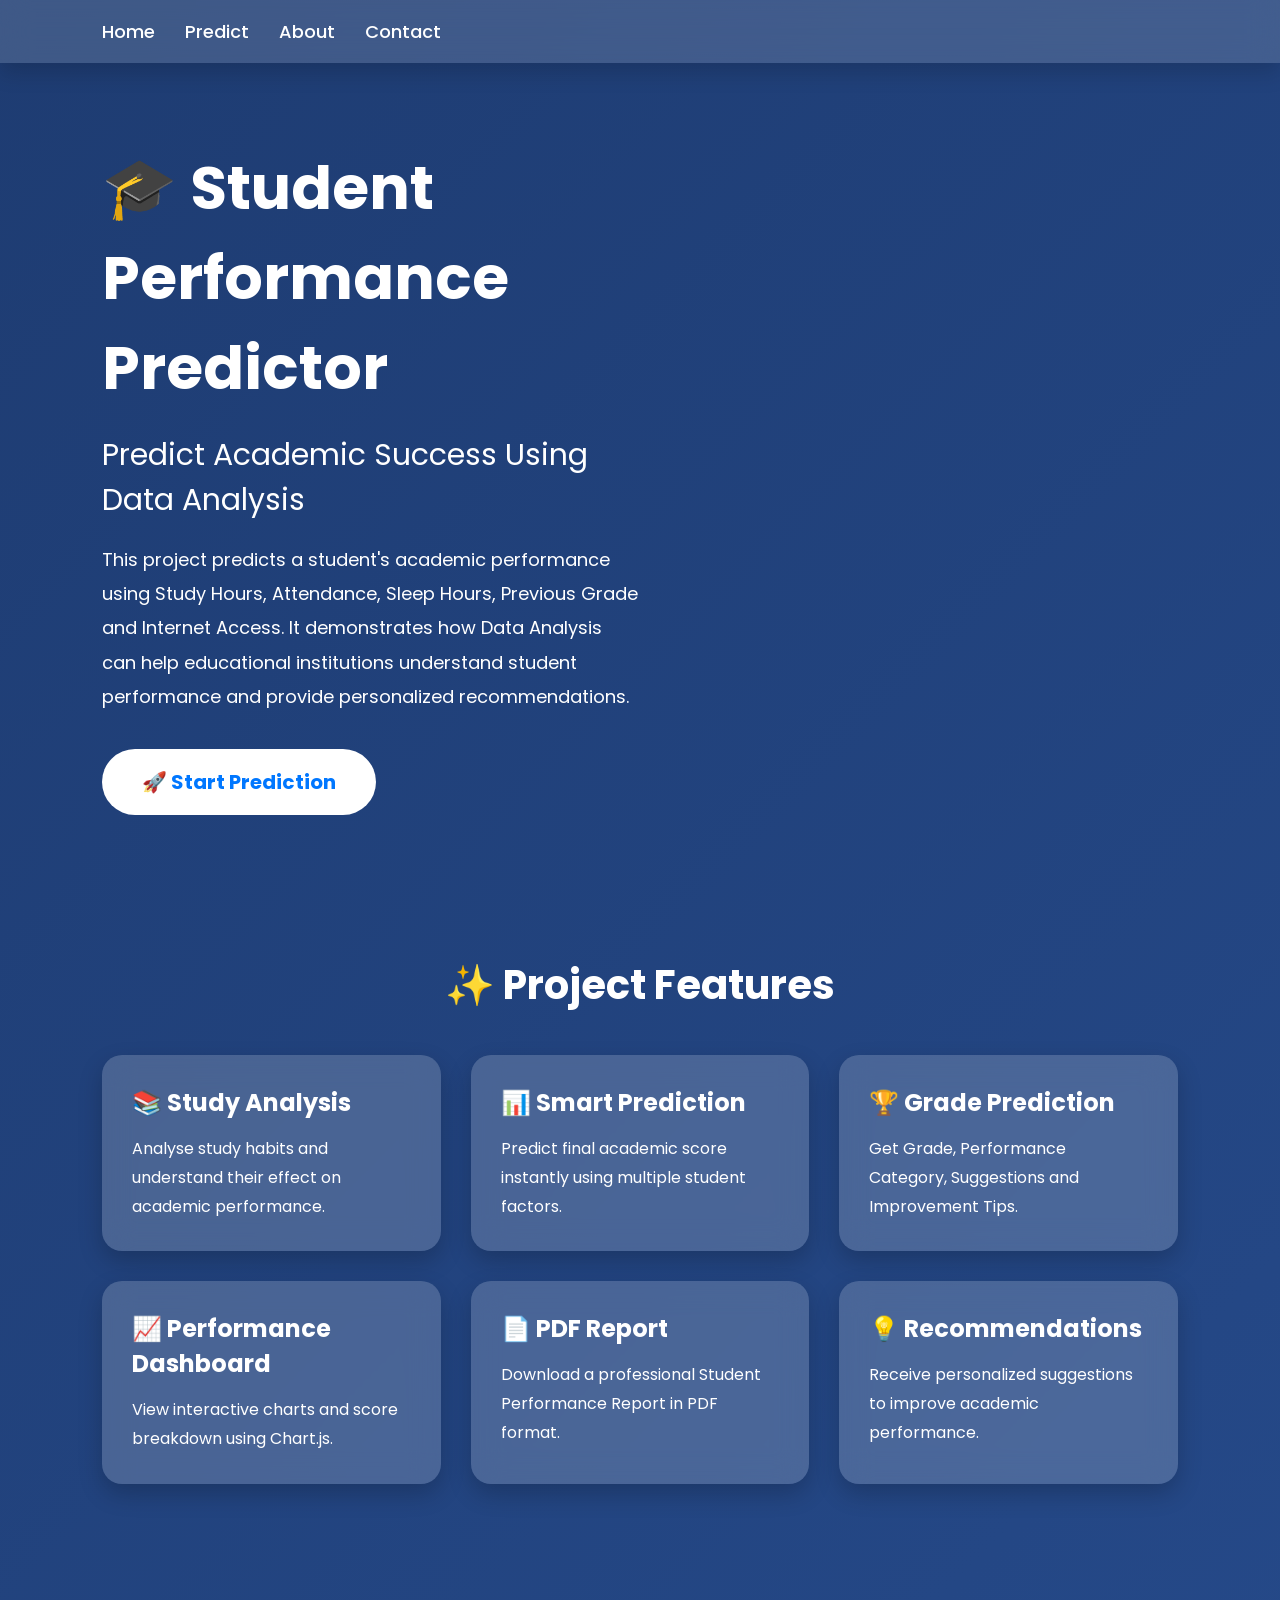
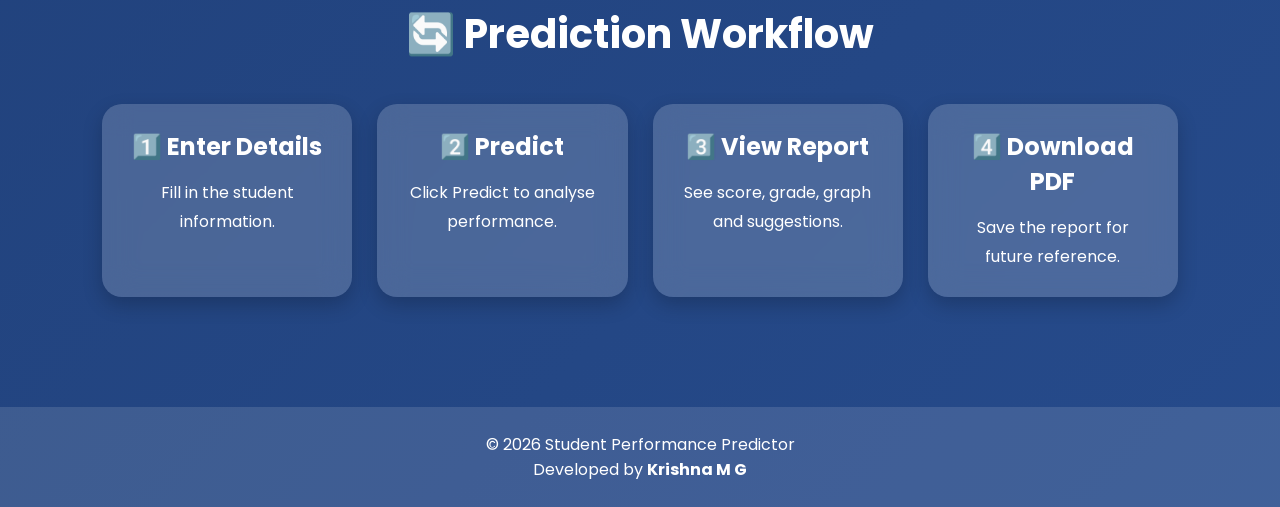
<file: index.html>
<!DOCTYPE html>
<html lang="en">

<head>
    <meta charset="UTF-8">
    <meta name="viewport" content="width=device-width, initial-scale=1.0">
    <title>Student Performance Predictor</title>

    <link rel="stylesheet" href="style.css">
</head>

<body>

    <nav>

        

        <ul>

            <li><a href="index.html">Home</a></li>
            <li><a href="predict.html">Predict</a></li>

            <li><a href="about.html">About</a></li>

            <li><a href="contact.html">Contact</a></li>

        </ul>

    </nav>

    <section class="hero">

        <div class="hero-text">

            <h1>🎓 Student Performance Predictor</h1>

            <h3>Predict Academic Success Using Data Analysis</h3>

            <p>

                This project predicts a student's academic performance
                using Study Hours, Attendance, Sleep Hours,
                Previous Grade and Internet Access.

                It demonstrates how Data Analysis can help educational
                institutions understand student performance and
                provide personalized recommendations.

            </p>

            <a href="predict.html" class="btn">
                🚀 Start Prediction
            </a>

        </div>

        

    </section>

    <section class="features">

        <h2>✨ Project Features</h2>

        <div class="feature-box">

            <div class="card">

                <h3>📚 Study Analysis</h3>

                <p>

                    Analyse study habits and understand
                    their effect on academic performance.

                </p>

            </div>

            <div class="card">

                <h3>📊 Smart Prediction</h3>

                <p>

                    Predict final academic score instantly
                    using multiple student factors.

                </p>

            </div>

            <div class="card">

                <h3>🏆 Grade Prediction</h3>

                <p>

                    Get Grade, Performance Category,
                    Suggestions and Improvement Tips.

                </p>

            </div>

            <div class="card">

                <h3>📈 Performance Dashboard</h3>

                <p>

                    View interactive charts and score
                    breakdown using Chart.js.

                </p>

            </div>

            <div class="card">

                <h3>📄 PDF Report</h3>

                <p>

                    Download a professional Student
                    Performance Report in PDF format.

                </p>

            </div>

            <div class="card">

                <h3>💡 Recommendations</h3>

                <p>

                    Receive personalized suggestions
                    to improve academic performance.

                </p>

            </div>

        </div>

    </section>

    <section class="workflow">

        <h2>🔄 Prediction Workflow</h2>

        <div class="steps">

            <div class="step">
                <h3>1️⃣ Enter Details</h3>
                <p>Fill in the student information.</p>
            </div>

            <div class="step">
                <h3>2️⃣ Predict</h3>
                <p>Click Predict to analyse performance.</p>
            </div>

            <div class="step">
                <h3>3️⃣ View Report</h3>
                <p>See score, grade, graph and suggestions.</p>
            </div>

            <div class="step">
                <h3>4️⃣ Download PDF</h3>
                <p>Save the report for future reference.</p>
            </div>

        </div>

    </section>

    <footer>

        <p>

            © 2026 Student Performance Predictor

        </p>

        <p>

            Developed by <strong>Krishna M G</strong>

        </p>

    </footer>

</body>

</html>
</file>
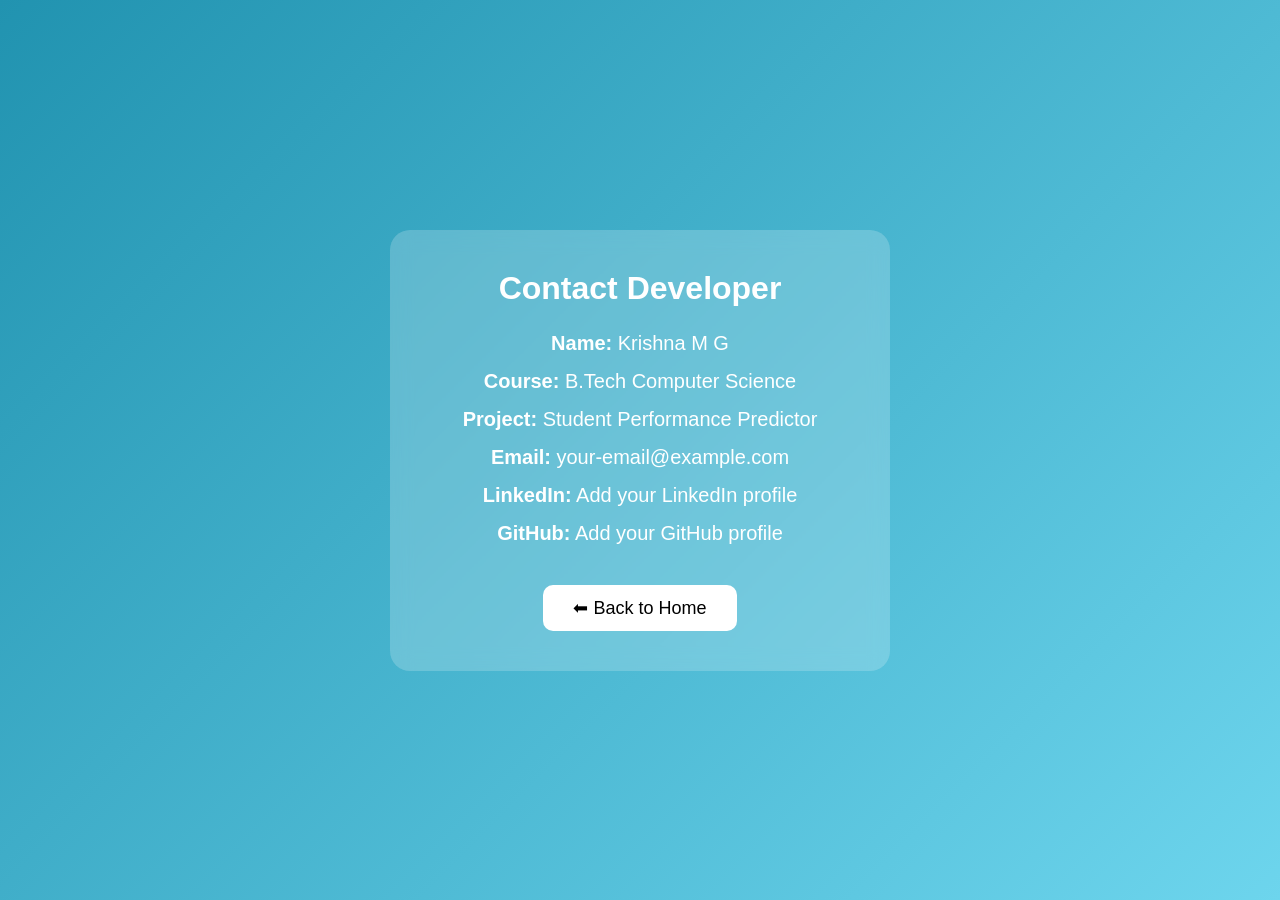
<file: about.html>
<!DOCTYPE html>
<html lang="en">
<head>
<meta charset="UTF-8">
<meta name="viewport" content="width=device-width, initial-scale=1.0">
<title>Contact</title>

<style>

*{
margin:0;
padding:0;
box-sizing:border-box;
font-family:Arial,sans-serif;
}

body{
background:linear-gradient(135deg,#2193b0,#6dd5ed);
display:flex;
justify-content:center;
align-items:center;
height:100vh;
}

.card{

background:rgba(255,255,255,.2);

backdrop-filter:blur(10px);

padding:40px;

border-radius:20px;

color:white;

width:500px;

text-align:center;

}

h1{

margin-bottom:25px;

}

p{

font-size:20px;

margin:15px 0;

}

a{

color:#ffe600;

text-decoration:none;

}

button{

margin-top:25px;

padding:12px 30px;

border:none;

border-radius:10px;

background:white;

font-size:18px;

cursor:pointer;

}

</style>

</head>

<body>

<div class="card">

<h1>Contact Developer</h1>

<p><b>Name:</b> Krishna M G</p>

<p><b>Course:</b> B.Tech Computer Science</p>

<p><b>Project:</b> Student Performance Predictor</p>

<p><b>Email:</b> your-email@example.com</p>

<p><b>LinkedIn:</b> Add your LinkedIn profile</p>

<p><b>GitHub:</b> Add your GitHub profile</p>

<button onclick="location.href='index.html'">
⬅ Back to Home
</button>



</div>

</body>
</html>
</file>
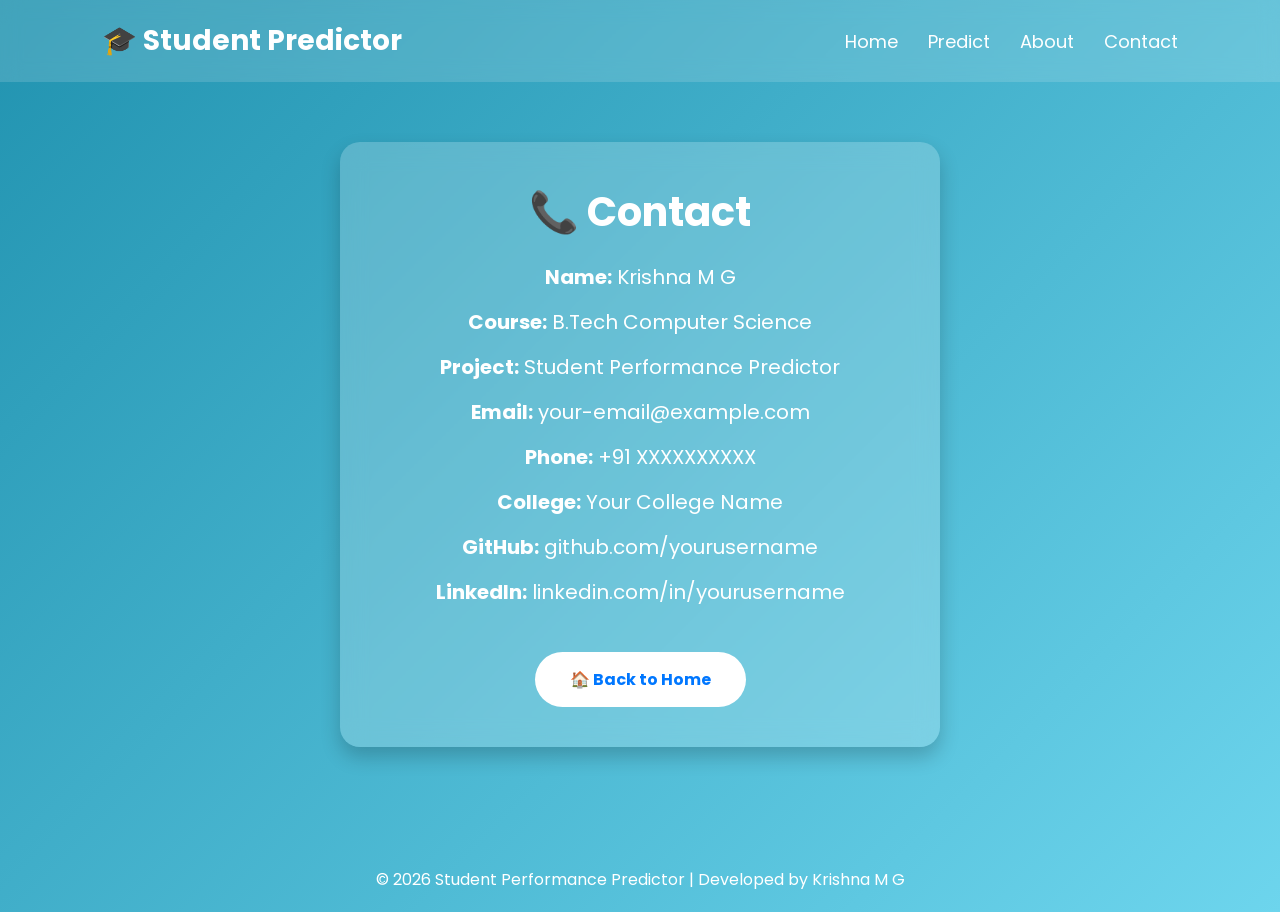
<file: contact.html>
<!DOCTYPE html>
<html lang="en">
<head>
<meta charset="UTF-8">
<meta name="viewport" content="width=device-width, initial-scale=1.0">
<title>Contact - Student Performance Predictor</title>

<link href="https://fonts.googleapis.com/css2?family=Poppins:wght@300;400;600;700&display=swap" rel="stylesheet">

<style>

*{
    margin:0;
    padding:0;
    box-sizing:border-box;
    font-family:'Poppins',sans-serif;
}

body{
    background:linear-gradient(135deg,#2193b0,#6dd5ed);
    min-height:100vh;
}

/* Navigation */

nav{
    display:flex;
    justify-content:space-between;
    align-items:center;
    padding:20px 8%;
    background:rgba(255,255,255,.15);
    backdrop-filter:blur(10px);
}

.logo{
    color:white;
    font-size:28px;
    font-weight:bold;
}

nav ul{
    display:flex;
    list-style:none;
    gap:30px;
}

nav ul li a{
    color:white;
    text-decoration:none;
    font-size:18px;
    transition:0.3s;
}

nav ul li a:hover{
    color:yellow;
}

/* Contact Card */

.container{
    display:flex;
    justify-content:center;
    align-items:center;
    padding:60px 20px;
}

.card{
    width:600px;
    background:rgba(255,255,255,.2);
    backdrop-filter:blur(12px);
    border-radius:20px;
    padding:40px;
    color:white;
    text-align:center;
    box-shadow:0 10px 20px rgba(0,0,0,.2);
}

.card h1{
    margin-bottom:20px;
    font-size:40px;
}

.card p{
    font-size:20px;
    margin:15px 0;
}

.button{
    display:inline-block;
    margin-top:30px;
    padding:15px 35px;
    background:white;
    color:#0077ff;
    text-decoration:none;
    border-radius:30px;
    font-weight:bold;
    transition:0.3s;
}

.button:hover{
    background:#ffe600;
}

/* Footer */

footer{
    text-align:center;
    color:white;
    padding:20px;
    margin-top:40px;
}

</style>

</head>

<body>

<nav>

<div class="logo">🎓 Student Predictor</div>

<ul>
<li><a href="index.html">Home</a></li>
<li><a href="predict.html">Predict</a></li>
<li><a href="about.html">About</a></li>
<li><a href="contact.html">Contact</a></li>
</ul>

</nav>

<div class="container">

<div class="card">

<h1>📞 Contact</h1>

<p><strong>Name:</strong> Krishna M G</p>

<p><strong>Course:</strong> B.Tech Computer Science</p>

<p><strong>Project:</strong> Student Performance Predictor</p>

<p><strong>Email:</strong> your-email@example.com</p>

<p><strong>Phone:</strong> +91 XXXXXXXXXX</p>

<p><strong>College:</strong> Your College Name</p>

<p><strong>GitHub:</strong> github.com/yourusername</p>

<p><strong>LinkedIn:</strong> linkedin.com/in/yourusername</p>

<a href="home.html" class="button">🏠 Back to Home</a>

</div>

</div>

<footer>

© 2026 Student Performance Predictor | Developed by Krishna M G

</footer>

</body>
</html>
</file>
<file: style.css>
/* ==========================
   Student Performance Predictor
   Developed by Krishna M G
=============================*/

@import url('https://fonts.googleapis.com/css2?family=Poppins:wght@300;400;500;600;700&display=swap');

*{
    margin:0;
    padding:0;
    box-sizing:border-box;
    font-family:'Poppins',sans-serif;
}

body{
    background:linear-gradient(135deg,#1e3c72,#2a5298,#4facfe);
    background-size:300% 300%;
    animation:bgAnimation 10s ease infinite;
    color:#fff;
    min-height:100vh;
}

/* Animated Background */

@keyframes bgAnimation{

0%{
background-position:0% 50%;
}

50%{
background-position:100% 50%;
}

100%{
background-position:0% 50%;
}

}

/* ================= NAVBAR ================= */

nav{

display:flex;
justify-content:space-between;
align-items:center;

padding:18px 8%;

background:rgba(255,255,255,.15);

backdrop-filter:blur(15px);

box-shadow:0 10px 20px rgba(0,0,0,.15);

position:sticky;

top:0;

z-index:1000;

}

.logo{

display:flex;

align-items:center;

gap:15px;

}

.logo img{

width:60px;
height:60px;

}

.logo h2{

font-size:28px;

font-weight:700;

}

nav ul{

display:flex;

list-style:none;

gap:30px;

}

nav ul li a{

text-decoration:none;

color:white;

font-size:18px;

font-weight:500;

transition:.3s;

}

nav ul li a:hover{

color:#ffe600;

}

/* ================= HERO ================= */

.hero{

display:flex;

justify-content:space-between;

align-items:center;

padding:80px 8%;

flex-wrap:wrap;

}

.hero-text{

width:50%;

}

.hero-text h1{

font-size:60px;

margin-bottom:20px;

}

.hero-text h3{

font-size:30px;

margin-bottom:20px;

font-weight:400;

}

.hero-text p{

font-size:18px;

line-height:1.9;

margin-bottom:35px;

}

.hero-image{

width:40%;

text-align:center;

}

.hero-image img{

width:100%;

max-width:430px;

animation:float 3s ease-in-out infinite;

}

@keyframes float{

50%{

transform:translateY(-18px);

}

}

/* ================= BUTTON ================= */

.btn{

display:inline-block;

padding:18px 40px;

background:white;

color:#0077ff;

border-radius:40px;

text-decoration:none;

font-size:20px;

font-weight:bold;

transition:.3s;

}

.btn:hover{

transform:translateY(-5px);

background:#ffe600;

}

/* ================= FEATURES ================= */

.features{

padding:60px 8%;

}

.features h2{

text-align:center;

font-size:40px;

margin-bottom:40px;

}

.feature-box{

display:grid;

grid-template-columns:repeat(auto-fit,minmax(280px,1fr));

gap:30px;

}

.card{

background:rgba(255,255,255,.18);

backdrop-filter:blur(15px);

padding:30px;

border-radius:20px;

box-shadow:0 10px 25px rgba(0,0,0,.2);

transition:.4s;

}

.card:hover{

transform:translateY(-12px);

}

.card h3{

margin-bottom:15px;

font-size:24px;

}

.card p{

line-height:1.8;

}
/* ================= WORKFLOW SECTION ================= */

.workflow{
    padding:60px 8%;
}

.workflow h2{
    text-align:center;
    font-size:40px;
    margin-bottom:40px;
}

.steps{
    display:grid;
    grid-template-columns:repeat(auto-fit,minmax(250px,1fr));
    gap:25px;
}

.step{
    background:rgba(255,255,255,.18);
    backdrop-filter:blur(15px);
    padding:25px;
    border-radius:20px;
    text-align:center;
    transition:.3s;
    box-shadow:0 8px 20px rgba(0,0,0,.2);
}

.step:hover{
    transform:scale(1.05);
}

.step h3{
    margin-bottom:15px;
    font-size:24px;
}

.step p{
    line-height:1.8;
}

/* ================= PREDICTION CONTAINER ================= */

.container{
    width:90%;
    max-width:900px;
    margin:40px auto;
    background:rgba(255,255,255,.18);
    backdrop-filter:blur(18px);
    border-radius:25px;
    padding:40px;
    box-shadow:0 10px 25px rgba(0,0,0,.25);
}

.container h1{
    text-align:center;
    margin-bottom:30px;
    font-size:40px;
}

/* ================= FORM ================= */

form{
    display:grid;
    gap:18px;
}

label{
    font-size:18px;
    font-weight:600;
}

input,
select{

    width:100%;

    padding:15px;

    border:none;

    border-radius:12px;

    font-size:16px;

    outline:none;

    transition:.3s;
}

input:focus,
select:focus{

    box-shadow:0 0 10px #00d4ff;

}

/* ================= BUTTONS ================= */

.buttons{

    display:flex;

    flex-wrap:wrap;

    gap:15px;

    margin-top:20px;

}

button{

    flex:1;

    padding:15px;

    border:none;

    border-radius:12px;

    cursor:pointer;

    font-size:18px;

    font-weight:bold;

    transition:.3s;

}

.predict{

    background:#28a745;

    color:white;

}

.predict:hover{

    background:#1d8d37;

}

.reset{

    background:#dc3545;

    color:white;

}

.reset:hover{

    background:#bb2d3b;

}

.download{

    background:#0d6efd;

    color:white;

}

.download:hover{

    background:#0b5ed7;

}

/* ================= RESULT ================= */

#result{

    margin-top:35px;

    background:white;

    color:#333;

    border-radius:15px;

    padding:25px;

    line-height:1.8;

    box-shadow:0 5px 15px rgba(0,0,0,.15);

}

#result h2,
#result h3{
    color:#0d6efd;
}

/* ================= TABLE ================= */

table{
    width:100%;
    border-collapse:collapse;
    margin-top:15px;
}

table th{

    background:#0d6efd;

    color:white;

    padding:12px;

}

table td{

    padding:12px;

    border:1px solid #ddd;

}

/* ================= CHART ================= */

.chart-container{

    margin-top:35px;

    background:white;

    border-radius:20px;

    padding:20px;

}

/* ================= FOOTER ================= */

footer{

    margin-top:50px;

    padding:25px;

    text-align:center;

    background:rgba(255,255,255,.12);

}

/* ================= RESPONSIVE ================= */

@media(max-width:900px){

    nav{

        flex-direction:column;

    }

    nav ul{

        margin-top:15px;

        flex-wrap:wrap;

        justify-content:center;

    }

    .hero{

        flex-direction:column;

        text-align:center;

    }

    .hero-text,
    .hero-image{

        width:100%;

    }

    .hero-text h1{

        font-size:42px;

    }

    .hero-image{

        margin-top:40px;

    }

    .buttons{

        flex-direction:column;

    }

}
</file>
